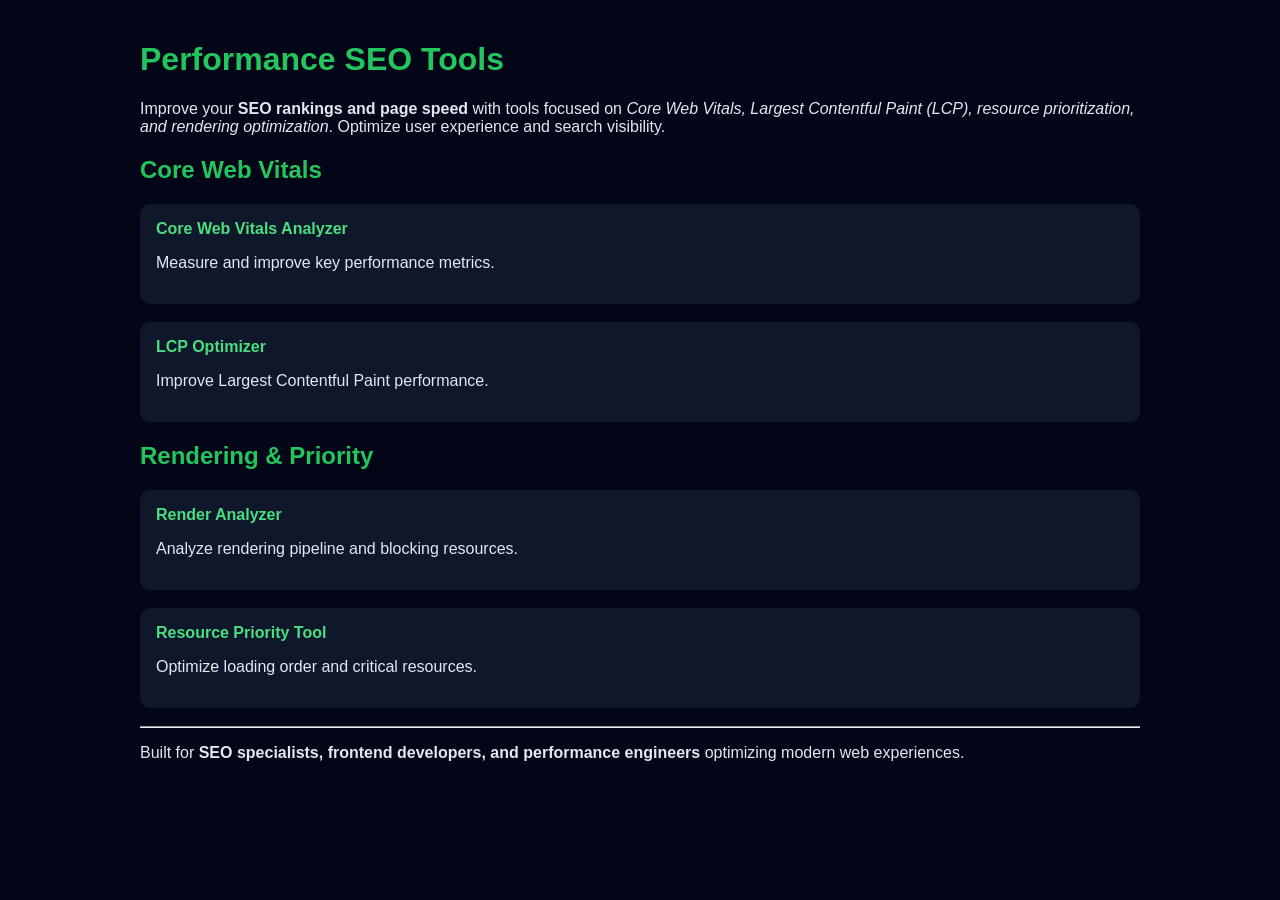
<file: index.html>
<!DOCTYPE html>
<html lang="en">
<head>
  <meta charset="UTF-8">
  <meta name="google-site-verification" content="PkLa_ViOo6FAHpvh8SacceMb95o9tePRdrqLNBz9X1M" />
  <meta name="viewport" content="width=device-width, initial-scale=1.0">

  <!-- SEO -->
  <title>Performance SEO Tools – Core Web Vitals, LCP & Render Optimization</title>
  <meta name="description" content="Optimize SEO performance with tools for Core Web Vitals, LCP, resource priority, and render optimization. Improve rankings and page speed.">
  <meta name="keywords" content="
    core web vitals analyzer tool,
    lcp optimization tool website,
    render blocking resources fix tool,
    resource priority analyzer web performance,
    improve google page speed tool,
    web vitals performance optimization,
    critical rendering path analyzer,
    seo performance optimization tools,
    page speed insights alternative tool,
    website loading performance seo tool
  ">
  <meta name="robots" content="index, follow">

  <!-- Open Graph -->
  <meta property="og:title" content="Performance SEO Tools – Core Web Vitals & Rendering">
  <meta property="og:description" content="Improve SEO rankings by optimizing Core Web Vitals, LCP and rendering performance.">
  <meta property="og:type" content="website">

  <style>
    body {
      font-family: Arial, sans-serif;
      background: #020617;
      color: #e2e8f0;
      margin: 0;
      padding: 20px;
    }
    h1, h2 {
      color: #22c55e;
    }
    a {
      color: #4ade80;
      text-decoration: none;
    }
    a:hover {
      text-decoration: underline;
    }
    .container {
      max-width: 1000px;
      margin: auto;
    }
    .tool {
      margin-bottom: 18px;
      padding: 16px;
      background: #0f172a;
      border-radius: 10px;
    }
  </style>
</head>

<body>
  <div class="container">

    <h1>Performance SEO Tools</h1>

    <p>
      Improve your <strong>SEO rankings and page speed</strong> with tools focused on
      <em>Core Web Vitals, Largest Contentful Paint (LCP), resource prioritization, and rendering optimization</em>.
      Optimize user experience and search visibility.
    </p>

    <h2>Core Web Vitals</h2>

    <div class="tool">
      <a href="cwv/">
        <strong>Core Web Vitals Analyzer</strong>
      </a>
      <p>Measure and improve key performance metrics.</p>
    </div>

    <div class="tool">
      <a href="lcp/">
        <strong>LCP Optimizer</strong>
      </a>
      <p>Improve Largest Contentful Paint performance.</p>
    </div>

    <h2>Rendering & Priority</h2>

    <div class="tool">
      <a href="render/">
        <strong>Render Analyzer</strong>
      </a>
      <p>Analyze rendering pipeline and blocking resources.</p>
    </div>

    <div class="tool">
      <a href="priority/">
        <strong>Resource Priority Tool</strong>
      </a>
      <p>Optimize loading order and critical resources.</p>
    </div>

    <hr>

    <p>
      Built for <strong>SEO specialists, frontend developers, and performance engineers</strong>
      optimizing modern web experiences.
    </p>

  </div>
</body>
</html>
</file>
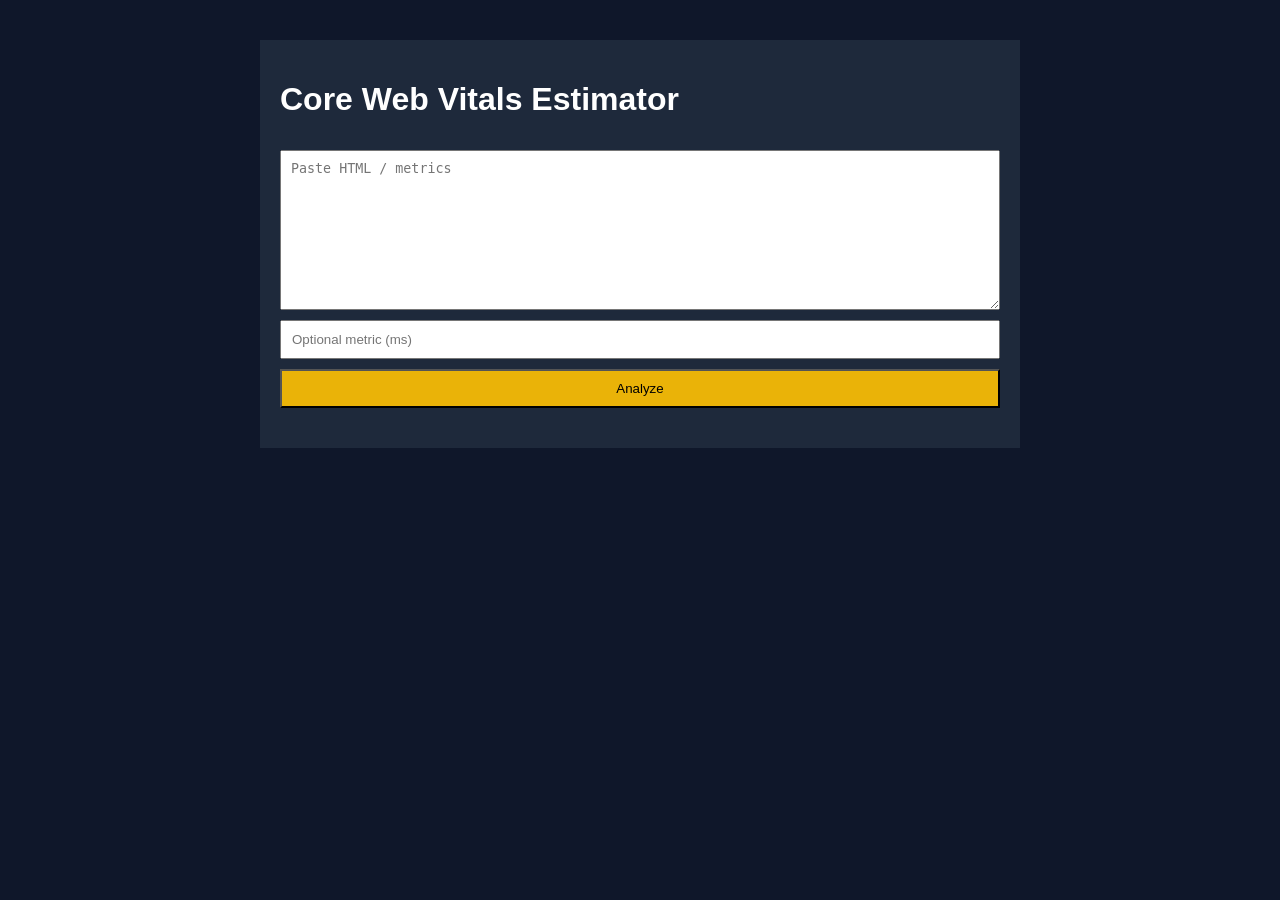
<file: cwv/index.html>
<html>
<head>
<meta charset='UTF-8'>
<title>Core Web Vitals Estimator</title>
<meta name='viewport' content='width=device-width, initial-scale=1.0'>
<link rel='stylesheet' href='styles.css'>
</head>
<body>
<div class='container'>
<h1>Core Web Vitals Estimator</h1>
<textarea id='input' placeholder='Paste HTML / metrics'></textarea>
<input id='value' placeholder='Optional metric (ms)'>
<button onclick='run()'>Analyze</button>
<div id='res' class='result'></div>
</div>
<script src='script.js'></script>
</body>
</html>
</file>
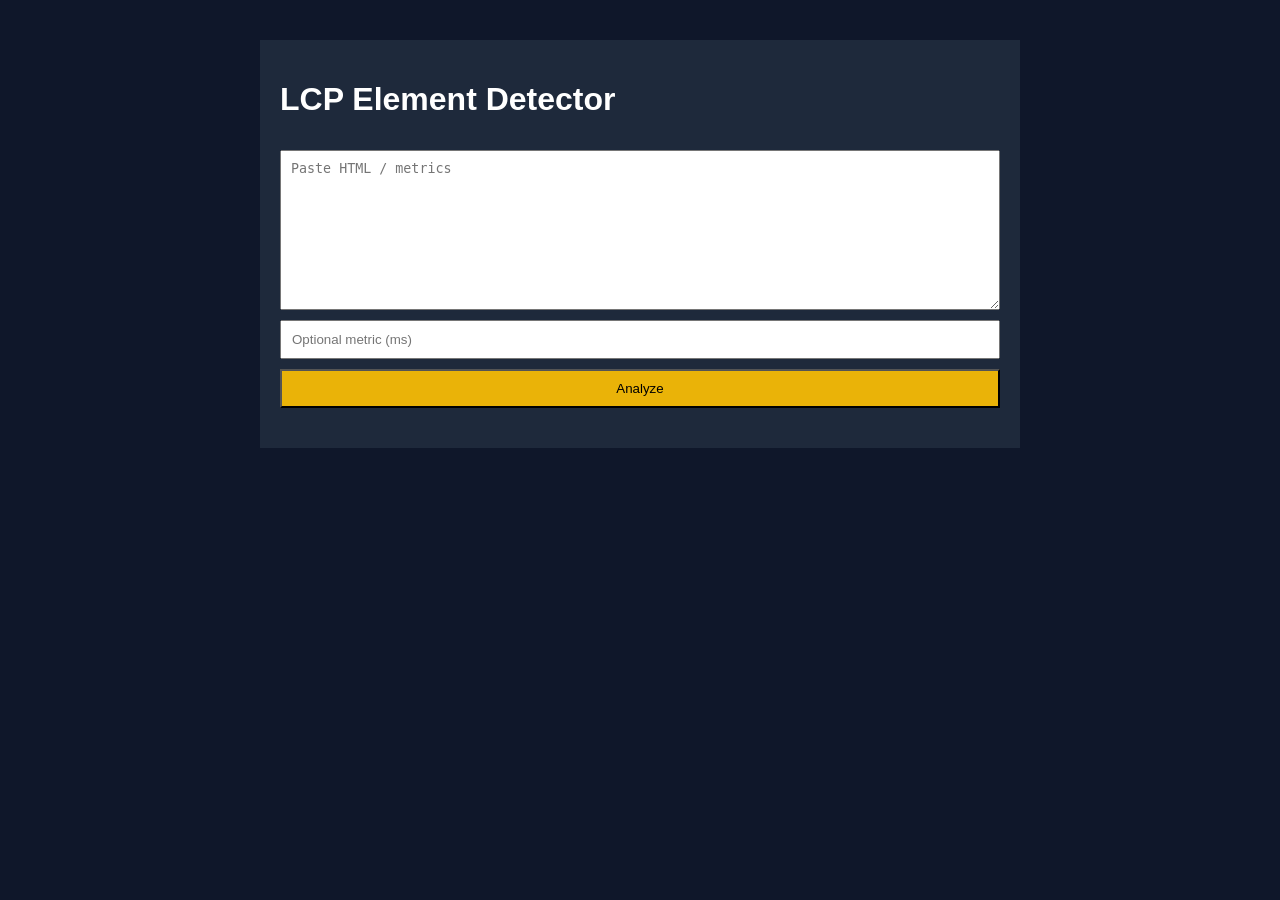
<file: lcp/index.html>
<html>
<head>
<meta charset='UTF-8'>
<title>LCP Element Detector</title>
<meta name='viewport' content='width=device-width, initial-scale=1.0'>
<link rel='stylesheet' href='styles.css'>
</head>
<body>
<div class='container'>
<h1>LCP Element Detector</h1>
<textarea id='input' placeholder='Paste HTML / metrics'></textarea>
<input id='value' placeholder='Optional metric (ms)'>
<button onclick='run()'>Analyze</button>
<div id='res' class='result'></div>
</div>
<script src='script.js'></script>
</body>
</html>
</file>
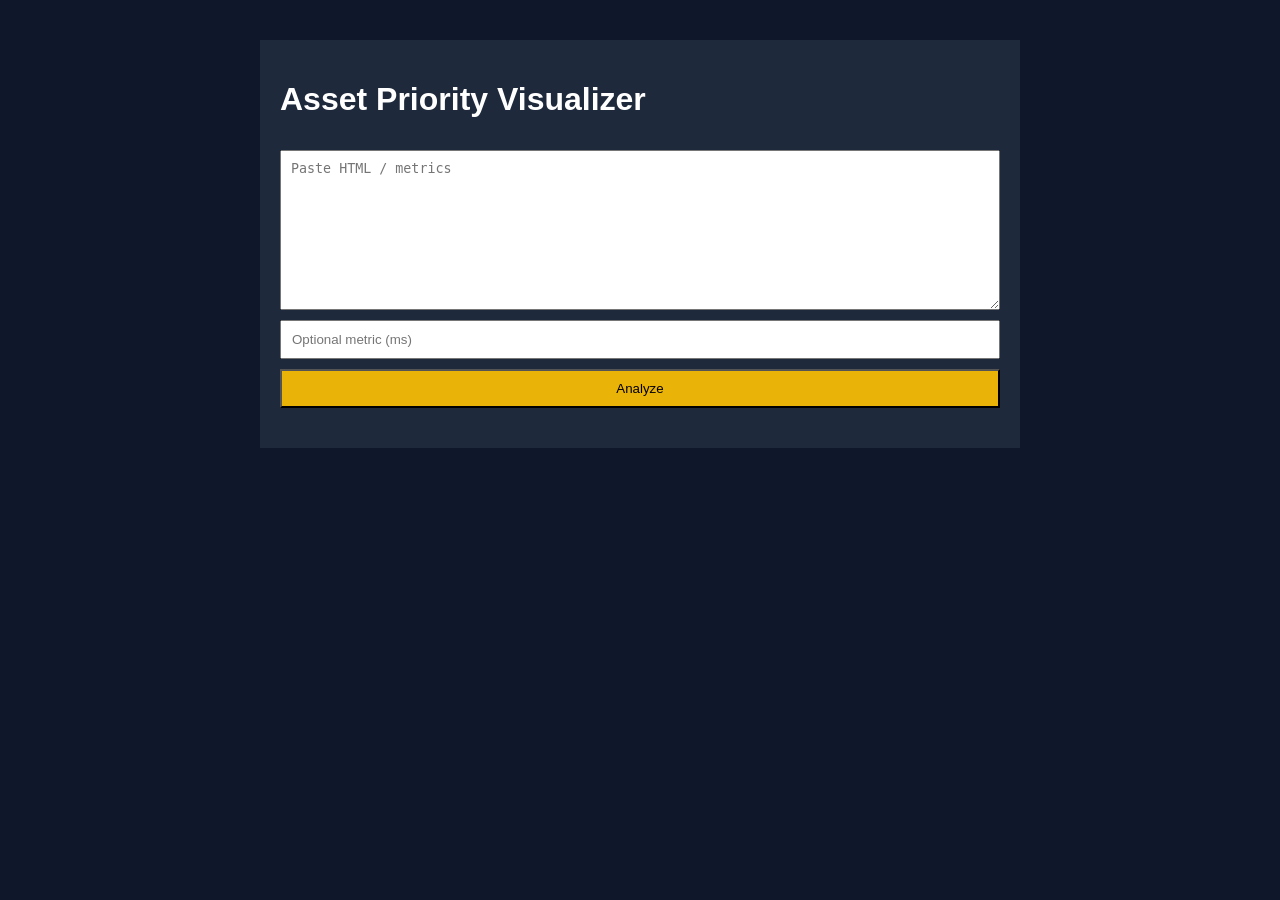
<file: priority/index.html>
<html>
<head>
<meta charset='UTF-8'>
<title>Asset Priority Visualizer</title>
<meta name='viewport' content='width=device-width, initial-scale=1.0'>
<link rel='stylesheet' href='styles.css'>
</head>
<body>
<div class='container'>
<h1>Asset Priority Visualizer</h1>
<textarea id='input' placeholder='Paste HTML / metrics'></textarea>
<input id='value' placeholder='Optional metric (ms)'>
<button onclick='run()'>Analyze</button>
<div id='res' class='result'></div>
</div>
<script src='script.js'></script>
</body>
</html>
</file>
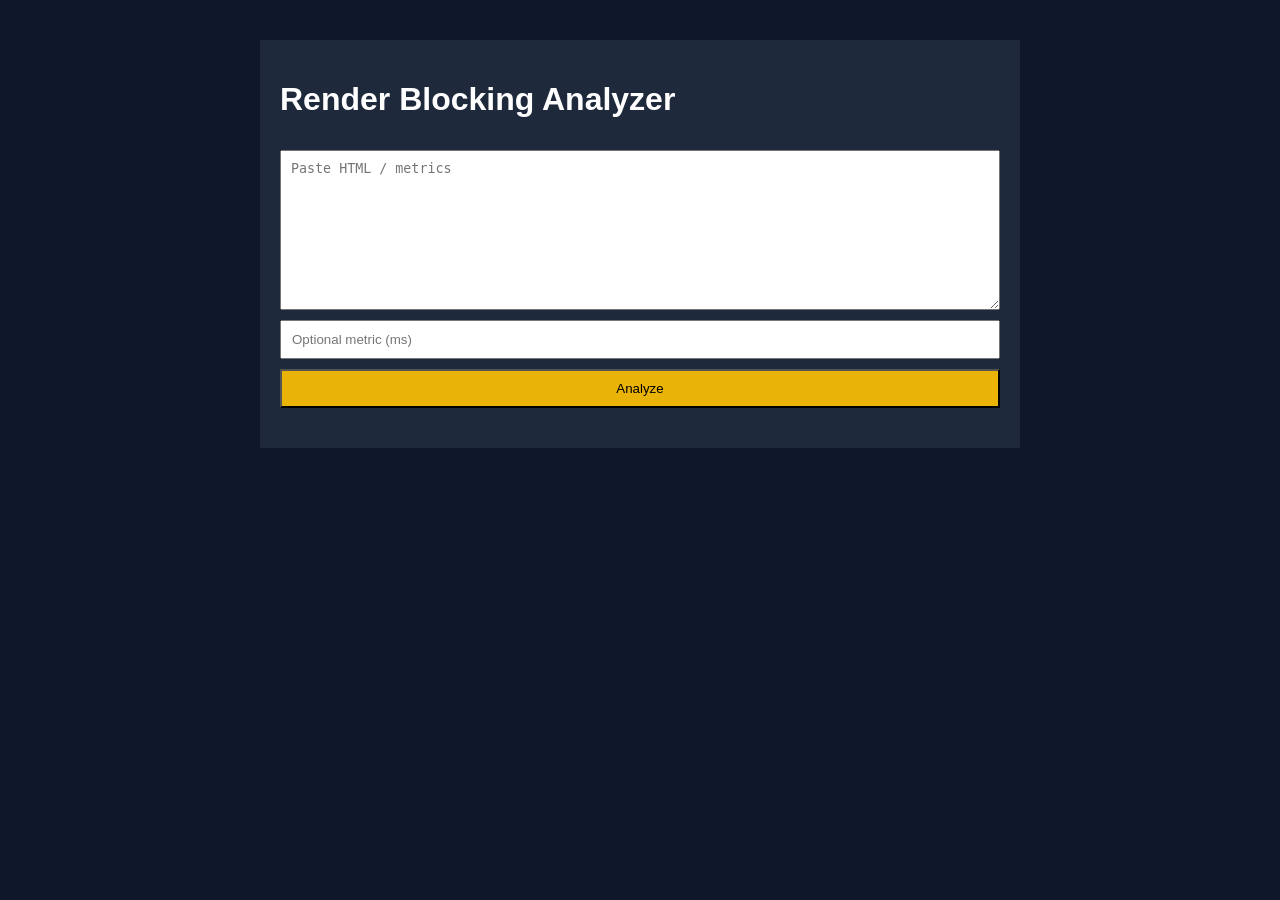
<file: render/index.html>
<html>
<head>
<meta charset='UTF-8'>
<title>Render Blocking Analyzer</title>
<meta name='viewport' content='width=device-width, initial-scale=1.0'>
<link rel='stylesheet' href='styles.css'>
</head>
<body>
<div class='container'>
<h1>Render Blocking Analyzer</h1>
<textarea id='input' placeholder='Paste HTML / metrics'></textarea>
<input id='value' placeholder='Optional metric (ms)'>
<button onclick='run()'>Analyze</button>
<div id='res' class='result'></div>
</div>
<script src='script.js'></script>
</body>
</html>
</file>
<file: cwv/styles.css>
body{font-family:Arial;background:#0f172a;color:#fff}.container{max-width:720px;margin:40px auto;padding:20px;background:#1e293b}textarea,input{width:100%;margin-top:10px;padding:10px}textarea{height:160px}button{margin-top:10px;width:100%;padding:10px;background:#eab308}.result{margin-top:20px;white-space:pre-wrap}
</file>
<file: lcp/styles.css>
body{font-family:Arial;background:#0f172a;color:#fff}.container{max-width:720px;margin:40px auto;padding:20px;background:#1e293b}textarea,input{width:100%;margin-top:10px;padding:10px}textarea{height:160px}button{margin-top:10px;width:100%;padding:10px;background:#eab308}.result{margin-top:20px;white-space:pre-wrap}
</file>
<file: priority/styles.css>
body{font-family:Arial;background:#0f172a;color:#fff}.container{max-width:720px;margin:40px auto;padding:20px;background:#1e293b}textarea,input{width:100%;margin-top:10px;padding:10px}textarea{height:160px}button{margin-top:10px;width:100%;padding:10px;background:#eab308}.result{margin-top:20px;white-space:pre-wrap}
</file>
<file: render/styles.css>
body{font-family:Arial;background:#0f172a;color:#fff}.container{max-width:720px;margin:40px auto;padding:20px;background:#1e293b}textarea,input{width:100%;margin-top:10px;padding:10px}textarea{height:160px}button{margin-top:10px;width:100%;padding:10px;background:#eab308}.result{margin-top:20px;white-space:pre-wrap}
</file>
